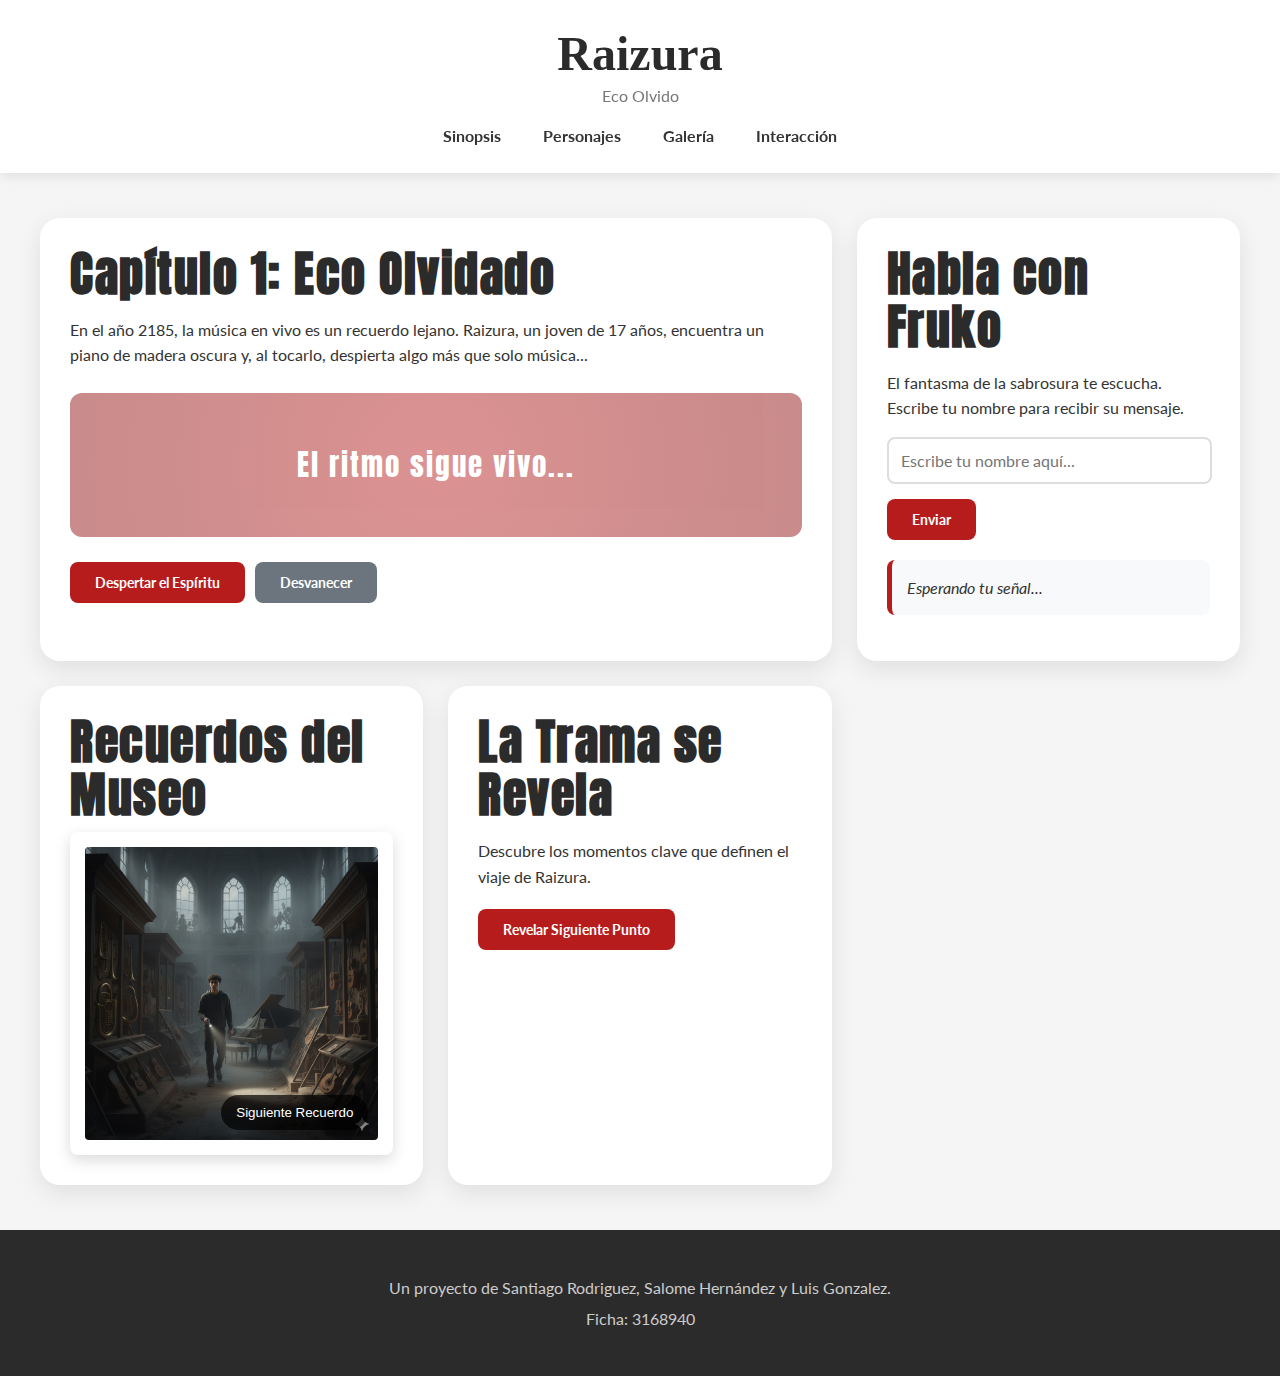
<file: index.html>
<!DOCTYPE html>
<html lang="es">
<head>
    <meta charset="UTF-8">
    <meta name="viewport" content="width=device-width, initial-scale=1.0">
    <title>Eco Olvido - Landing Page (Diseño Mejorado)</title>
    
    <!-- Importación de Fuentes Profesionales de Google -->
    <link rel="preconnect" href="https://fonts.googleapis.com">
    <link rel="preconnect" href="https://fonts.gstatic.com" crossorigin>
    <link href="https://fonts.googleapis.com/css2?family=Anton&family=Lato:wght@400;700&display=swap" rel="stylesheet">

    <link rel="stylesheet" href="style.css">
    <style>      
        html {
            scroll-behavior: smooth;
        }
    </style>
</head>
<body>

    <header>
        <h1 class="logo">Raizura</h1>
        <h2>Eco Olvido</h2>
        <nav id="menu-principal">
            <ul>
                <li><a href="#sinopsis" data-color="#f5f5f5">Sinopsis</a></li>
                <li><a href="#personajes" data-color="#fffbe6">Personajes</a></li>
                <li><a href="#galeria-simple" data-color="#f6ffed">Galería</a></li>
                <li><a href="#interaccion" data-color="#e6f7ff">Interacción</a></li>
            </ul>
        </nav>
    </header>

    <main class="bento-grid">
        <section id="sinopsis" class="bento-item span-2">
            <h3>Capítulo 1: Eco Olvidado</h3>
            <p>En el año 2185, la música en vivo es un recuerdo lejano. Raizura, un joven de 17 años, encuentra un piano de madera oscura y, al tocarlo, despierta algo más que solo música...</p>
            <div id="caja-narrativa" class="caja-narrativa"><p>El ritmo sigue vivo...</p></div>
            <div class="controles-func1">
                <button id="mover" class="btn-primario">Despertar el Espíritu</button>
                <button id="restaurar" class="btn-secundario">Desvanecer</button>
            </div>
        </section>

        <section id="personajes" class="bento-item">
            <h3>Habla con Fruko</h3>
            <p>El fantasma de la sabrosura te escucha. Escribe tu nombre para recibir su mensaje.</p>
            <input id="nombre" placeholder="Escribe tu nombre aquí...">
            <button id="enviar" class="btn-primario">Enviar</button>
            <p id="mensaje" class="respuesta-personaje">Esperando tu señal...</p>
        </section>

        <section id="galeria-simple" class="bento-item">
            <h3>Recuerdos del Museo</h3>
            <div class="contenedor-galeria-simple">
                 <img src="museo.jpeg" id="foto" alt="Recuerdo del museo de Fruko">
                 <button id="cambiar" class="boton-galeria">Siguiente Recuerdo</button>
            </div>
        </section>
        
        <section id="interaccion" class="bento-item">
            <h3>La Trama se Revela</h3>
            <p>Descubre los momentos clave que definen el viaje de Raizura.</p>
            <ul id="lista-puntos" class="lista-trama-estilizada"></ul>
            <button id="agregar-punto" class="btn-primario">Revelar Siguiente Punto</button>
        </section>
    </main>

    <footer>
        <p>Un proyecto de Santiago Rodriguez, Salome Hernández y Luis Gonzalez.</p>
        <p>Ficha: 3168940</p>
    </footer>

    <script src="app.js"></script>

</body>
</html>
</file>
<file: style.css>
/* --- VARIABLES GLOBALES Y FUENTES --- */
:root {
    --color-principal: #b71c1c; /* Un rojo vinilo, más intenso y temático */
    --color-secundario: #2b2b2b; /* Negro profundo para contraste */
    --color-texto: #333;
    --color-fondo: #f5f5f5;
    --color-blanco: #ffffff;
    --font-titulos: 'Anton', sans-serif; /* Fuente de gran impacto para títulos */
    --font-cuerpo: 'Lato', sans-serif;   /* Fuente limpia y legible para párrafos */
}

/* --- ESTILOS GENERALES DEL CUERPO --- */
body {
    font-family: var(--font-cuerpo);
    margin: 0;
    background-color: var(--color-fondo);
    color: var(--color-texto);
    line-height: 1.6;
    transition: background-color 0.5s ease;
}

/* --- HEADER Y NAVEGACIÓN PROFESIONAL --- */
header {
    background-color: var(--color-blanco);
    text-align: center;
    padding: 1rem 1rem 1.5rem 1rem;
    position: sticky;
    top: 0;
    z-index: 1000;
    box-shadow: 0 4px 10px rgba(0,0,0,0.08);
}

.logo {
    font-family: 'Brush Script MT', 'Brush Script Std', cursive;
    font-size: 3rem;
    color: var(--color-secundario);
    margin: 0;
}

header h2 {
    margin: -10px 0 15px 0;
    font-weight: 400;
    font-size: 1rem;
    color: #777;
}

#menu-principal ul {
    list-style: none;
    padding: 0;
    margin: 0;
    display: flex;
    justify-content: center;
    gap: 10px;
}

#menu-principal a {
    color: var(--color-texto);
    text-decoration: none;
    padding: 8px 16px;
    font-weight: bold;
    border-radius: 50px; /* Píldoras en lugar de rectángulos */
    transition: background-color 0.3s, color 0.3s;
}

#menu-principal a:hover {
    background-color: var(--color-principal);
    color: var(--color-blanco);
}

/* --- LAYOUT BENTO GRID --- */
.bento-grid {
    display: grid;
    grid-template-columns: repeat(auto-fit, minmax(320px, 1fr));
    gap: 25px;
    padding: 25px;
    max-width: 1200px;
    margin: 20px auto;
}

.bento-item {
    background-color: var(--color-blanco);
    padding: 30px;
    border-radius: 20px;
    box-shadow: 0 8px 25px rgba(0,0,0,0.09);
    transition: transform 0.3s ease;
}

.bento-item:hover {
    transform: translateY(-5px);
}

@media (min-width: 768px) {
    .span-2 {
        grid-column: span 2;
    }
}

.bento-item h3 {
    font-family: var(--font-titulos);
    font-size: 3rem;
    color: var(--color-secundario);
    margin-top: 0;
    margin-bottom: 10px;
    letter-spacing: 1.5px;
    line-height: 1.1;
}

/* --- BOTONES ESTILIZADOS --- */
.btn-primario, .btn-secundario {
    padding: 12px 25px;
    border: none;
    border-radius: 8px;
    cursor: pointer;
    font-weight: bold;
    font-size: 0.9rem;
    font-family: var(--font-cuerpo);
    transition: transform 0.2s ease, box-shadow 0.2s ease;
}
.btn-primario { background-color: var(--color-principal); color: white; }
.btn-secundario { background-color: #6c757d; color: white; }

.btn-primario:hover, .btn-secundario:hover {
    transform: translateY(-3px);
    box-shadow: 0 4px 12px rgba(0,0,0,0.2);
}

/* --- MEJORAS VISUALES POR SECCIÓN --- */
.caja-narrativa {
    padding: 20px;
    background: radial-gradient(circle, rgba(183,28,28,0.95) 0%, rgba(146,22,22,1) 100%);
    color: white;
    text-align: center;
    border-radius: 12px;
    margin: 25px 0;
    font-family: var(--font-titulos);
    font-size: 1.8rem;
    letter-spacing: 2px;
    transition: all 0.6s cubic-bezier(0.25, 0.8, 0.25, 1);
}
.controles-func1 { display: flex; gap: 10px; }

#personajes input {
    font-family: var(--font-cuerpo);
    font-size: 1rem;
    padding: 12px;
    width: calc(100% - 26px);
    border-radius: 8px;
    border: 2px solid #ddd;
    margin-bottom: 15px;
    transition: border-color 0.3s, box-shadow 0.3s;
}
#personajes input:focus {
    outline: none;
    border-color: var(--color-principal);
    box-shadow: 0 0 8px rgba(183,28,28,0.3);
}
.respuesta-personaje {
    margin-top: 20px; padding: 15px; border-left: 5px solid var(--color-principal);
    background-color: #f8f9fa; border-radius: 8px; font-style: italic;
}

.contenedor-galeria-simple {
    position: relative; padding: 15px; border-radius: 8px;
    box-shadow: 0 5px 15px rgba(0,0,0,0.15); text-align: center; overflow: hidden;
}
#foto { max-width: 100%; border-radius: 4px; display: block; }
.boton-galeria {
    position: absolute; bottom: 25px; right: 25px;
    background-color: rgba(0, 0, 0, 0.7); color: white; border: none;
    padding: 10px 15px; border-radius: 50px; cursor: pointer;
    transition: background-color 0.3s;
}
.boton-galeria:hover { background-color: var(--color-principal); }

@keyframes fadeIn { from { opacity: 0; transform: translateX(-20px); } to { opacity: 1; transform: translateX(0); } }
.lista-trama-estilizada { list-style: none; padding: 0; margin: 20px 0; }
.lista-trama-estilizada li {
    padding: 12px 12px 12px 50px; border-bottom: 1px solid #eee; position: relative;
    animation: fadeIn 0.5s ease-out forwards;
}
.lista-trama-estilizada li::before {
    content: '▶'; position: absolute; left: 15px; top: 50%;
    transform: translateY(-50%); color: var(--color-principal); font-size: 1.2rem;
}

/* --- FOOTER MEJORADO --- */
footer {
    background-color: var(--color-secundario);
    color: #ccc;
    text-align: center;
    padding: 2.5rem 1rem;
    margin-top: 20px;
}
footer p {
    margin: 5px 0;
}
</file>
